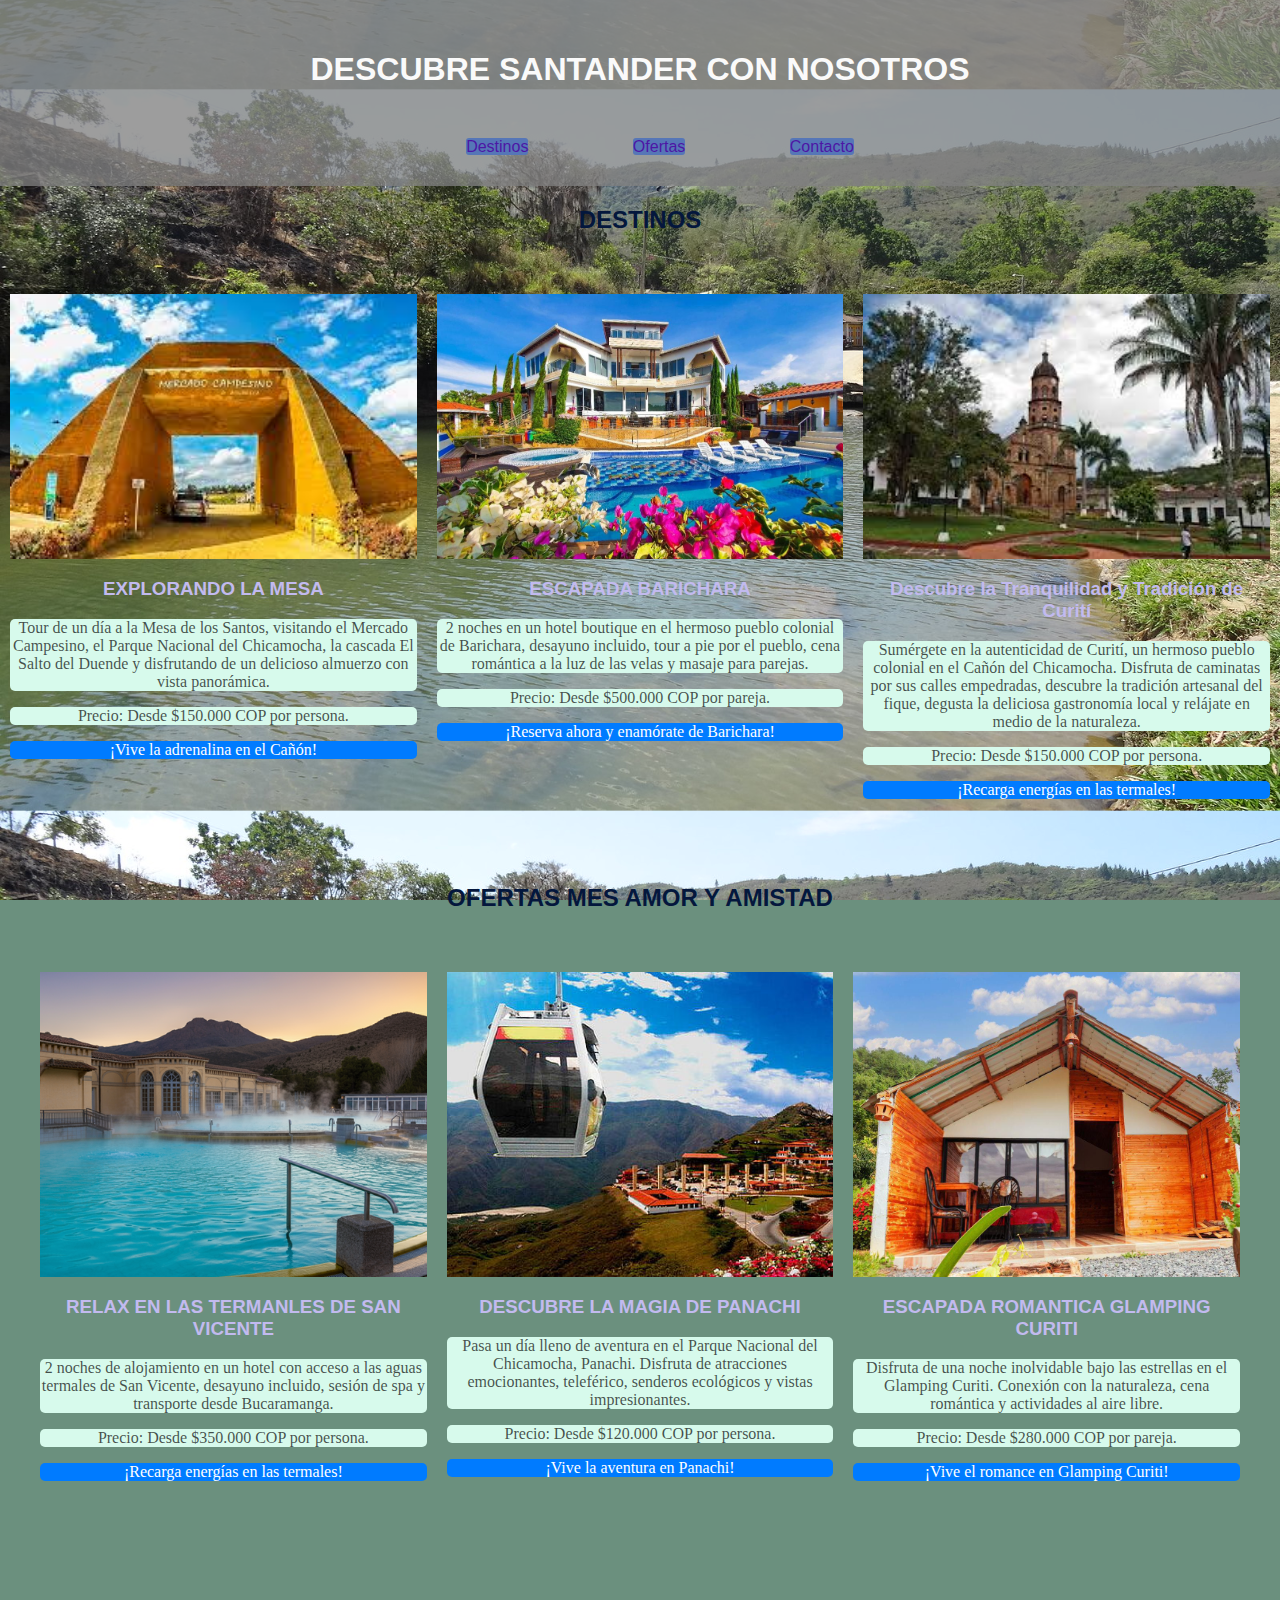
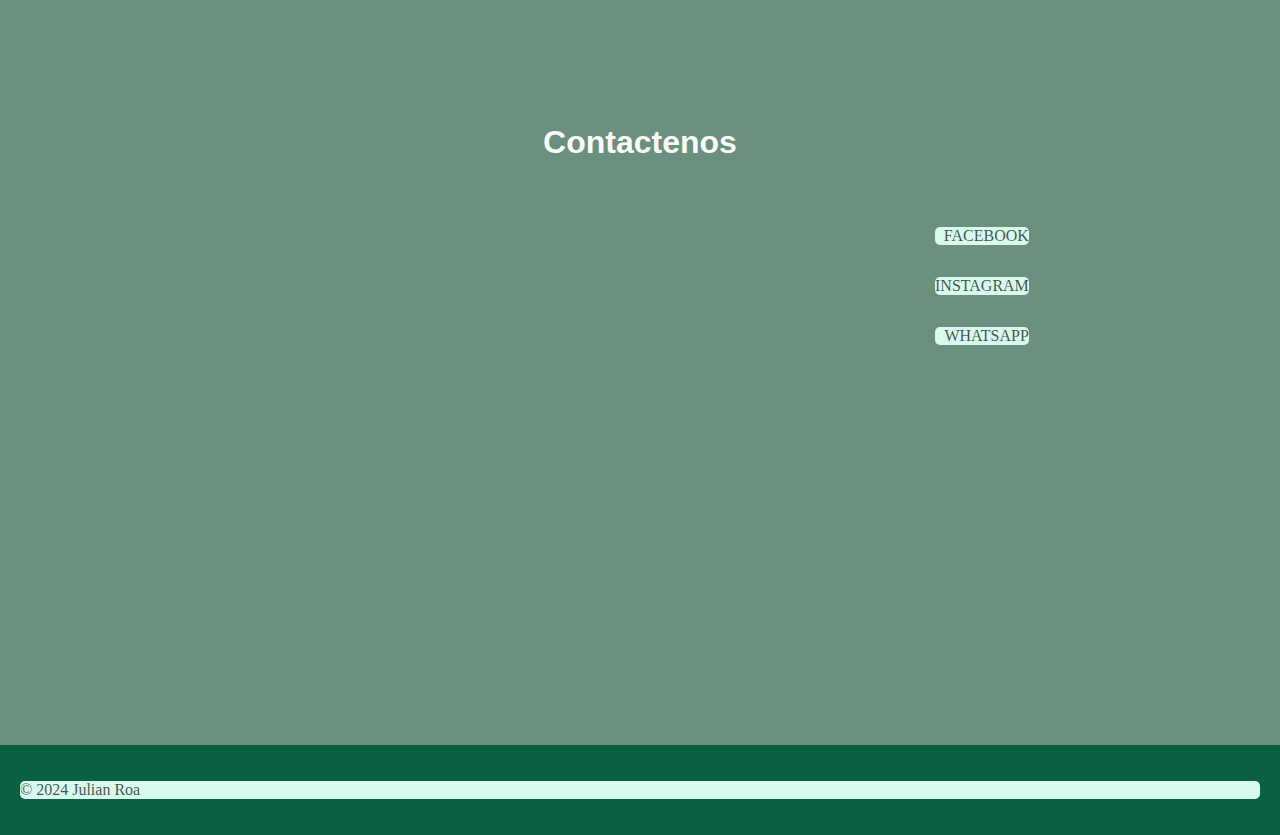
<file: index.html>
<!DOCTYPE html>
<html lang="en">
<head>
    <meta charset="UTF-8">
    <meta name="viewport" content="width=device-width, initial-scale=1.0">
    <title>AGENCIA DE TURISMO</title>
    <link rel="icon" type="image/png" href="images/body-regular-24.png">
    <link rel="stylesheet" href="estilos.css">
<body>
    <header>
        <h1>DESCUBRE SANTANDER CON NOSOTROS</h1>
        <nav>
            <ul>
                <li><a href="#destinos">Destinos</a></li>
                <li><a href="#ofertas">Ofertas</a></li>
                <li><a href="#contacto">Contacto</a></li>
            </ul>
        </nav>
    </header>
    <main>
        <sention id="destinos">
            <h2>DESTINOS</h2>
            <div class="destinos-container">
                <div class="destino"> 
                    <div class="divimg">
                        <img src="images/mercado campesino.jpg" alt="Aguas termales">
                    </div>
                    <h3>EXPLORANDO LA MESA</h3>
                    <p>Tour de un día a la Mesa de los Santos, visitando el Mercado Campesino, el Parque Nacional del Chicamocha, la cascada El Salto del Duende y disfrutando de un delicioso almuerzo con vista panorámica.</p>
                    <p>Precio: Desde $150.000 COP por persona.</p>
                    <a href="formular.html"><p class="llamada-accion">¡Vive la adrenalina en el Cañón!</p></a>
                </div>

                <div class="destino"> 
                    <div class="divimg">
                        <img src="images/aburrichara.jpg" alt="Aguas termales">
                    </div>
                    <h3>ESCAPADA BARICHARA</h3>
                    <p>2 noches en un hotel boutique en el hermoso pueblo colonial de Barichara, desayuno incluido, tour a pie por el pueblo, cena romántica a la luz de las velas y masaje para parejas.</p>
                    <p>Precio: Desde $500.000 COP por pareja.</p>
                    <a href="formular.html"><p class="llamada-accion">¡Reserva ahora y enamórate de Barichara!</p></a>
                </div>
                <div class="destino"> 
                    <div class="divimg">
                        <img src="images/Curiti.jpg" alt="Aguas termales">
                    </div>
                    <h3>Descubre la Tranquilidad y Tradición de Curití</h3>
                    <p>Sumérgete en la autenticidad de Curití, un hermoso pueblo colonial en el Cañón del Chicamocha. Disfruta de caminatas por sus calles empedradas, descubre la tradición artesanal del fique, degusta la deliciosa gastronomía local y relájate en medio de la naturaleza.</p>
                    <p>Precio: Desde $150.000 COP por persona.</p>
                    <a href="formular.html"><p class="llamada-accion">¡Recarga energías en las termales!</p></a>
                </div>    
            </div>
        </sention>
        <section id="ofertas">
            <h2>OFERTAS MES AMOR Y AMISTAD</h2>
            <div class="destinos-container"> 
                <div class="destino"> 
                    <div class="divimg">
                        <img src="images/unnamed.png" alt="Aguas termales">
                    </div>
                    <h3>RELAX EN LAS TERMANLES DE SAN VICENTE</h3>
                    <p>2 noches de alojamiento en un hotel con acceso a las aguas termales de San Vicente, desayuno incluido, sesión de spa y transporte desde Bucaramanga.</p>
                    <p>Precio: Desde $350.000 COP por persona.</p>
                    <p class="llamada-accion">¡Recarga energías en las termales!</p>
                </div>
        
                <div class="destino"> 
                    <div class="divimg">
                        <img src="images/panachi.jpg" alt="Parque Nacional Panachi">
                    </div>
                    <h3>DESCUBRE LA MAGIA DE PANACHI</h3>
                    <p>Pasa un día lleno de aventura en el Parque Nacional del Chicamocha, Panachi. Disfruta de atracciones emocionantes, teleférico, senderos ecológicos y vistas impresionantes.</p>
                    <p>Precio: Desde $120.000 COP por persona.</p>
                    <p class="llamada-accion">¡Vive la aventura en Panachi!</p>
                   </div>
           
        
                <div class="destino">
                    <div class="divimg">
                        <img src="images/Glamping curiri.jpeg" alt="Glamping-Curiti">
                    </div>
                    <h3>ESCAPADA ROMANTICA GLAMPING CURITI</h3>
                    <p>Disfruta de una noche inolvidable bajo las estrellas en el Glamping Curiti. Conexión con la naturaleza, cena romántica y actividades al aire libre.</p>
                    <p>Precio: Desde $280.000 COP por pareja.</p>
                    <p class="llamada-accion">¡Vive el romance en Glamping Curiti!</p>
                </div>
            </div>
        </section>
    
        <section id="contacto">
           <div class="titulo">
           <h1>Contactenos</h1> 
           </div>
           <div class="contenedor2">
            <div class="mapa">
                <iframe src="https://www.google.com/maps/embed?pb=!1m18!1m12!1m3!1d16624.063190520767!2d-73.08002676178978!3d6.604591235536646!2m3!1f0!2f0!3f0!3m2!1i1024!2i768!4f13.1!3m3!1m2!1s0x8e69b814efe55dd7%3A0x949e64211cc722ac!2sCuriti%2C%20Curit%C3%AD%2C%20Santander!5e0!3m2!1ses-419!2sco!4v1727451988892!5m2!1ses-419!2sco" width="600" height="450" style="border:0;" allowfullscreen="" loading="lazy" referrerpolicy="no-referrer-when-downgrade"></iframe>
            </div>
            <div class="redes">
                <p>FACEBOOK </p>
                <p>INSTAGRAM</p>
                <p>WHATSAPP</p>
            </div>
            </div>
            </section>
    </main>
    <footer>
        <p>&copy; 2024 Julian Roa</p>
    </footer>   
</body>
</html>
</file>
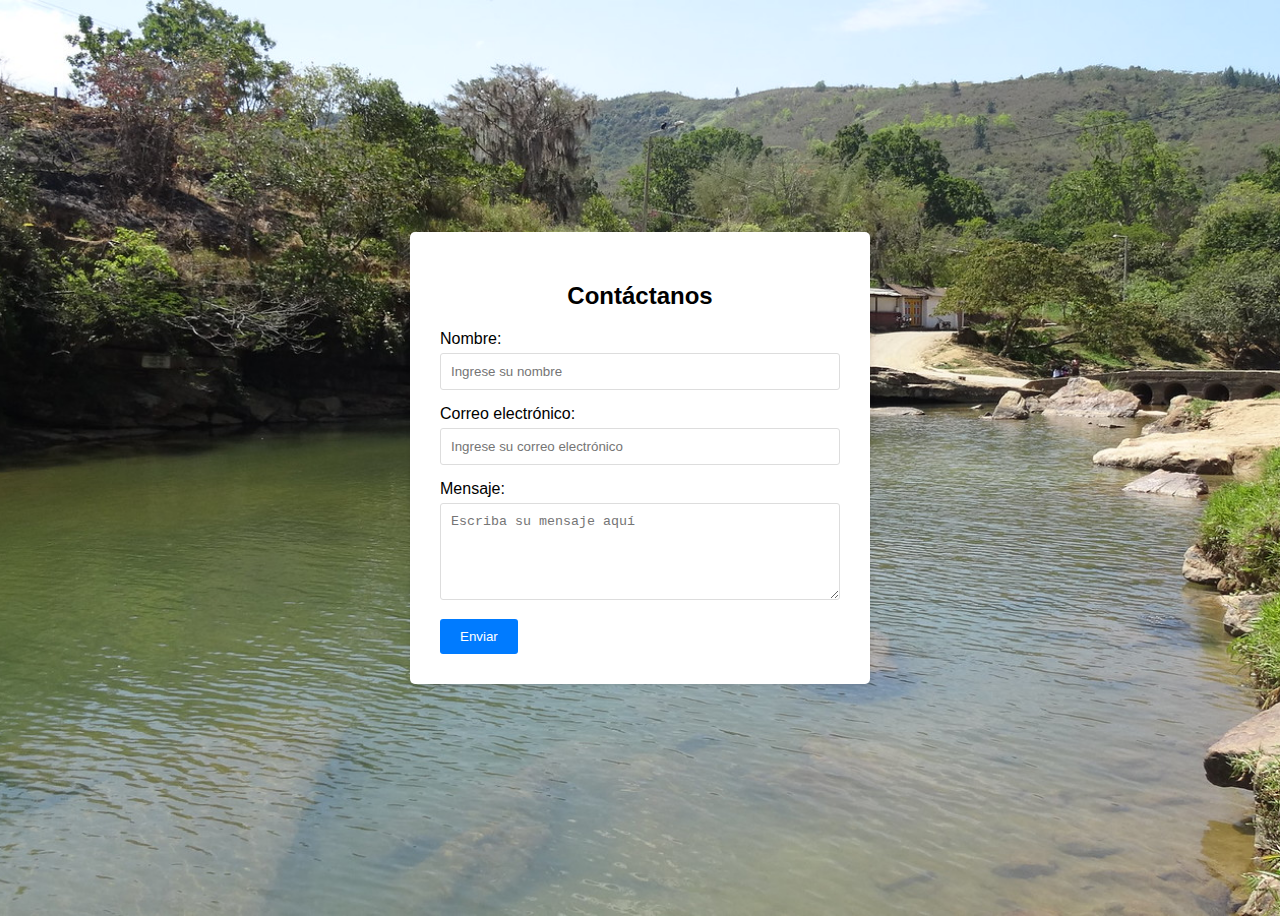
<file: formular.html>
<!DOCTYPE html>
<html lang="es">
<head>
    <meta charset="UTF-8">
    <meta name="viewport" content="width=device-width, initial-scale=1.0">
    <title>Formulario de Contacto</title>
    <style>
        body {
            font-family: sans-serif;
            display: flex;
            justify-content: center;
            align-items: center;
            min-height: 100vh;
            background-image: url("images/Curití-Pescaderito\ \(81\).JPG"); /* Ruta de tu imagen */
            background-size: cover;  /* Ajusta la imagen para cubrir el fondo */
            background-repeat: no-repeat; /* Evita que la imagen se repita */
            background-position: center; /* Centra la imagen */  
        }

        .container {
            background-color: #fff;
            padding: 30px;
            border-radius: 5px;
            box-shadow: 0 2px 5px rgba(0, 0, 0, 0.1);
            width: 400px;
        }

        h2 {
            text-align: center;
            margin-bottom: 20px;
        }

        label {
            display: block;
            margin-bottom: 5px;
        }

        input[type="text"],
        input[type="email"],
        textarea {
            width: 100%;
            padding: 10px;
            margin-bottom: 15px;
            border: 1px solid #ddd;
            border-radius: 3px;
            box-sizing: border-box;
        }

        textarea {
            resize: vertical;
        }

        input[type="submit"] {
            background-color: #007bff;
            color: #fff;
            padding: 10px 20px;
            border: none;
            border-radius: 3px;
            cursor: pointer;
        }

        input[type="submit"]:hover {
            background-color: #0056b3;
        }
    </style>
</head>
<body>
    <div class="container">
        <h2>Contáctanos</h2>
        <form action="#" method="post"> 
            <label for="nombre">Nombre:</label>
            <input type="text" id="nombre" name="nombre" placeholder="Ingrese su nombre" required>

            <label for="email">Correo electrónico:</label>
            <input type="email" id="email" name="email" placeholder="Ingrese su correo electrónico" required>

            <label for="mensaje">Mensaje:</label>
            <textarea id="mensaje" name="mensaje" rows="5" placeholder="Escriba su mensaje aquí"></textarea>

            <input type="submit" value="Enviar">
        </form>
    </div>
</body>
</html>
</file>
<file: estilos.css>
body{
    font-family: sans-serif;
    margin: auto;
    padding: auto;
    color: #fafafa;
    background-color: rgb(107, 144, 126);

}
a{
    text-decoration: none ;
    color: #4d16a5;
    background-color: #5676b7;
    border-radius: 3px;
}
header {
    background-color: rgba(128, 128, 128, 0.773);
    padding: 30px;
    text-align: center;
    box-shadow: 
}
h1 {
    margin-bottom: 50px;
}
nav ul {
    list-style:georgian;
    padding: auto;
    margin: auto;

}
nav li {
    display: inline;
    margin: 0 50px
}
section {
    padding: 30px;
    margin-bottom: 50px;
    background-image:;
    border-radius: 20px;
    box-shadow: 0 2px 5px rgba(red, rgb(123, 181, 123), blue, alpha);
    text-align: center
}
h2{
    color: #04173d;
    margin-bottom: 50px;
    text-align: center;
}
footer{
    background-color: rgb(10, 96, 67);
    padding: 20px;
}
/* estilos.css */

.destinos-container {
    display: flex; 
    justify-content: space-around; 
}

.destino {
    width: 40%; 
    margin: 10px; 
    text-align: center; 
}

.divimg {
    overflow: hidden; 
    height: 50%; /* Ajusta este valor según el alto deseado */
}

.divimg img {
    width: 100%;
    height: 100%;
    object-fit: cover; 
    transition: transform 0.3s ease; 
}

.divimg img:hover {
    transform: scale(1.1); 
}

/* Otros estilos de tu página */
body {
    background-image: url("images/Curití-Pescaderito\ \(81\).JPG"); /* Reemplaza con la ruta de tu imagen */
    background-size: 100% auto; /* Ajusta la imagen para cubrir todo el fondo */
    background-position: center; /* Evita que la imagen se repita */
    background-attachment: fixed;
    background-repeat: no-repeat
    height: 100vh;
    width: 100%;

}
h3{
    color: rgb(194, 186, 239);
    
}
p{
    color: #000000b0;
    font-family: 'Times New Roman', Times, serif;
    background-color: rgb(215, 250, 236);
    border-radius: 5px;
}
.llamada-accion{
    background-color: #007bff;
    border-radius: 5px;
    color: white;
} 
#contacto{
    display: flex;
    flex-direction: column;
    text-align: left;
}
.contenedor2{
    display: flex;
}
.redes{
    display: flex;
    flex-direction: column;
    text-align: right;
    margin-left: 15%;
}
.mapa{
    margin-left: 10%;
}
.titulo{
    text-align: center;
}
</file>
